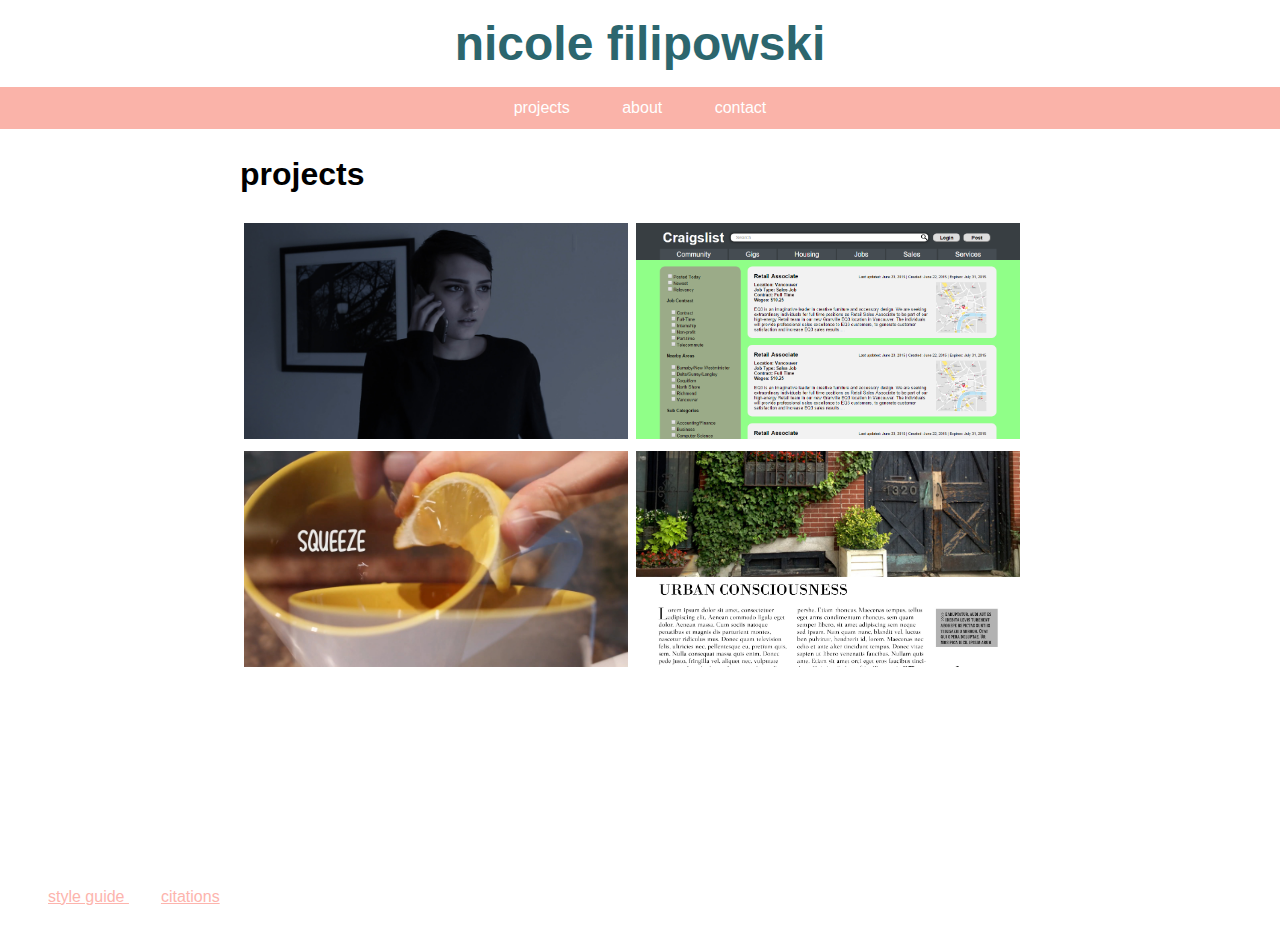
<file: index.html>
<!DOCTYPE html>
<html lang="en">

  <head>
    <meta charset="utf-8">
    <meta name="viewport" content="width=device-width, initial-scale=1">
    <title>P03 Portfolio</title>
    <link href="css/main.css" rel="stylesheet">
    <link href="css/fonts.css" rel="stylesheet">
  </head>

  <body>

        <header>
          <h1><a href="index.html">nicole filipowski</a></h1>
          <nav id="navigation">
              <a href="index.html"> projects </a>
              <a href="html/about.html"> about </a>
              <a href="html/contact.html"> contact </a>
          </nav>
        </header>

        <div class="wrapper">
          <h2> projects </h2>

          <div class="project-container">
            <a href="html/project1.html">
            <img src="img/filmStill1.jpg" alt="short film project" style="width:100%;">
            <div class="centered">
              <h2 class="project-title"> short film </h2>
            </div>
            </a>
          </div>

          <div class="project-container">
            <a href="html/project2.html">
            <img src="img/homepage.png" alt="web redesign project" style="width:100%;">
            <div class="centered">
              <h2 class="project-title"> website redesign </h2>
            </div>
            </a>
          </div>

          <div class="project-container">
            <a href="html/project3.html">
            <img src="img/project3-header.jpg" alt="30 second short film project" style="width:100%;">
            <div class="centered">
              <h2 class="project-title"> 30 second short film </h2>
            </div>
            </a>
          </div>

          <div class="project-container">
            <a href="html/project4.html">
            <img src="img/magazine-layout-header.jpg" alt="magazine spread project" style="width:100%;">
            <div class="centered">
              <h2 class="project-title"> magazine spread </h2>
            </div>
            </a>
          </div>

          <!-- <a href="html/project1.html">
          <div class="project">
            <h2 class="project-title"> short film </h2>
          </div>
          </a>

          <a href="html/project2.html">
          <div class="project">
            <h2> website redesign </h2>
          </div>
          </a>

          <a href="html/project3.html">
          <div class="project">
            <h2> 30 second short film </h2>
          </div>
          </a>

          <a href="html/project4.html">
          <div class="project">
            <h2> magazine spread </h2>
          </div>
          </a> -->

    </div>

    <footer>
      <a href="html/style-guide.html"> style guide </a>
      <a href="html/citations.html"> citations </a>
    </footer>

  </body>

</html>
</file>
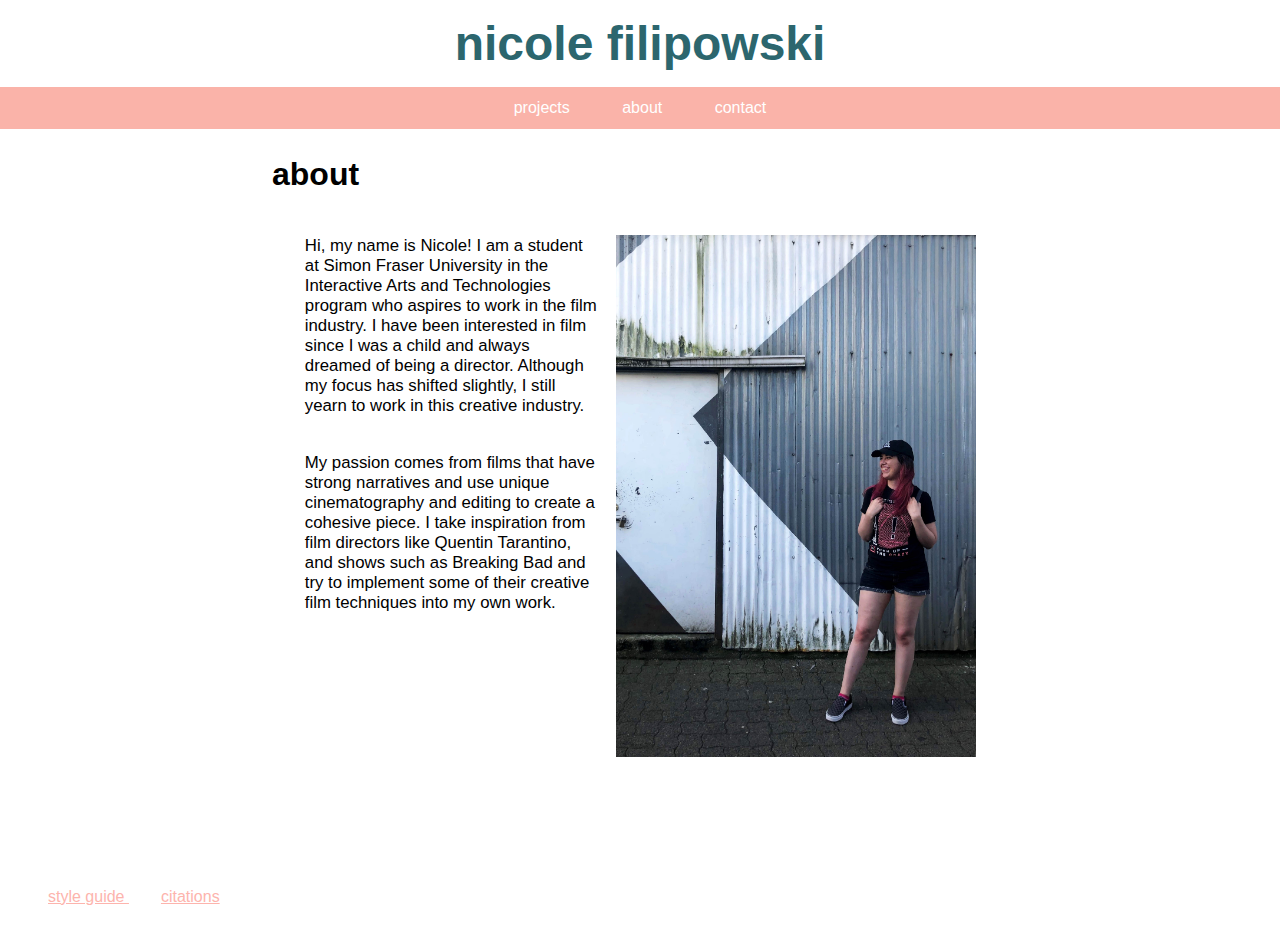
<file: html/about.html>
<!DOCTYPE html>
<html lang="en">

  <head>
    <meta charset="utf-8">
    <meta name="viewport" content="width=device-width, initial-scale=1">
    <title>P03 Portfolio</title>
    <link href="../css/main.css" rel="stylesheet">
    <link href="../css/fonts.css" rel="stylesheet">
  </head>

  <body>

        <header>
          <h1><a href="../index.html">nicole filipowski</a></h1>
          <nav id="navigation">
            <a href="../index.html"> projects </a>
            <a href="about.html"> about </a>
            <a href="contact.html"> contact </a>
          </nav>
        </header>

        <div class="wrapper">

          <section class="about">
            <h2> about </h2>
              <img src="../img/myself.jpg" alt="Nicole">
              <p>
                Hi, my name is Nicole! I am a student at Simon Fraser University in the Interactive Arts and Technologies program who aspires to work in the film industry. I have been interested in film since I was a child and always dreamed of being a director. Although my focus has shifted slightly, I still yearn to work in this creative industry.
              </p>
              <p>
                My passion comes from films that have strong narratives and use unique cinematography and editing to create a cohesive piece. I take inspiration from film directors like Quentin Tarantino, and shows such as Breaking Bad and try to implement some of their creative film techniques into my own work.
              </p>
          </section>


    </div>

    <footer>
      <a href="style-guide.html"> style guide </a>
      <a href="citations.html"> citations </a>
    </footer>

  </body>

</html>
</file>
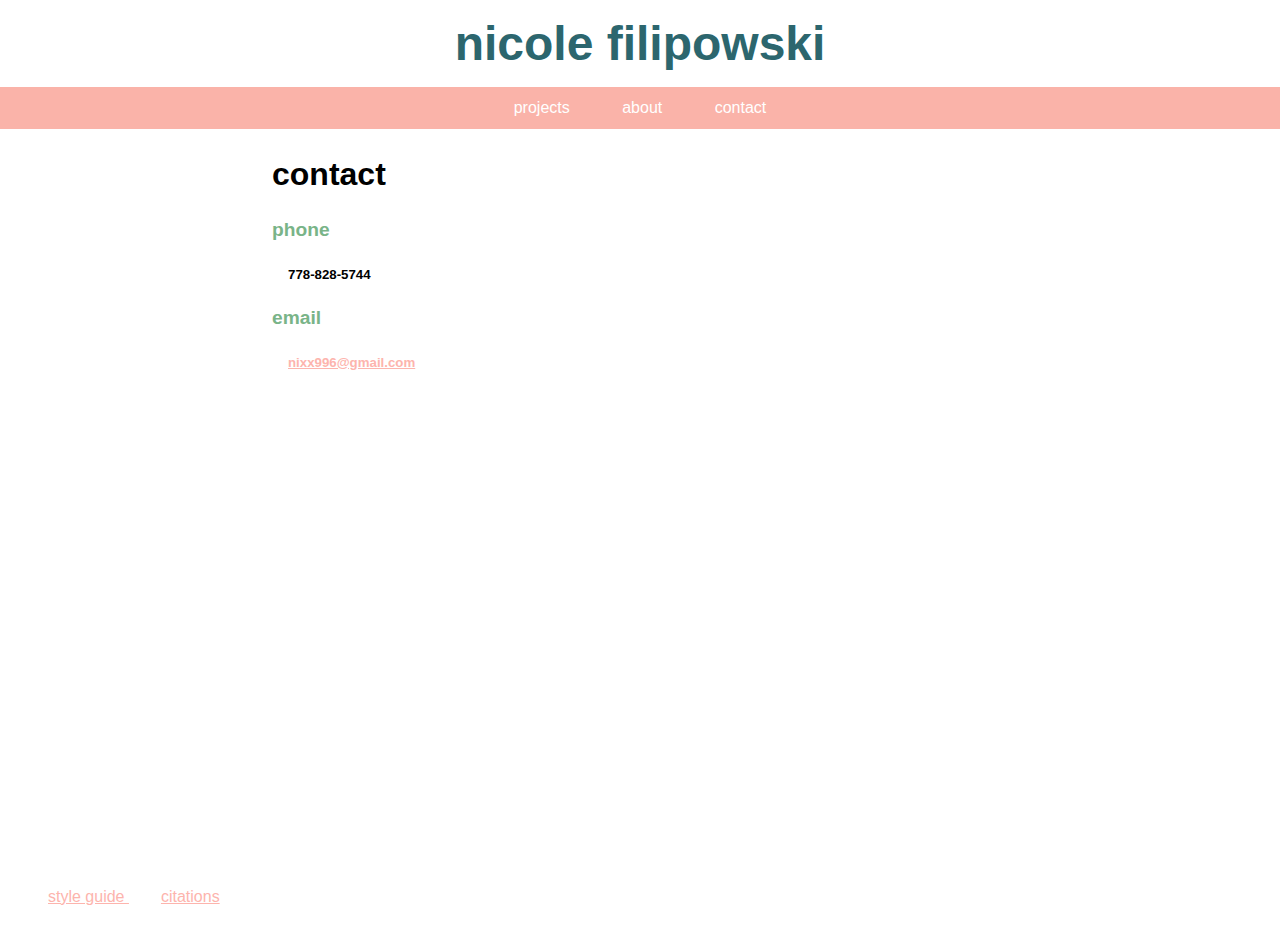
<file: html/contact.html>
<!DOCTYPE html>
<html lang="en">

  <head>
    <meta charset="utf-8">
    <meta name="viewport" content="width=device-width, initial-scale=1">
    <title>P03 Portfolio</title>
    <link href="../css/main.css" rel="stylesheet">
    <link href="../css/fonts.css" rel="stylesheet">
  </head>

  <body>

        <header>
          <h1><a href="../index.html">nicole filipowski</a></h1>
          <nav id="navigation">
            <a href="../index.html"> projects </a>
            <a href="about.html"> about </a>
            <a href="contact.html"> contact </a>
          </nav>
        </header>

        <div class="wrapper">

          <section>
            <h2> contact </h2>
              <h4> phone </h4>
                <h5> 778-828-5744 </h5>
              <h4> email </h4>
                <h5> <a href="mailto:nixx996@gmail.com" target="_top">nixx996@gmail.com</a> </h5>
          </section>
        </div>

    <footer>
      <a href="style-guide.html"> style guide </a>
      <a href="citations.html"> citations </a>
    </footer>

  </body>

</html>
</file>
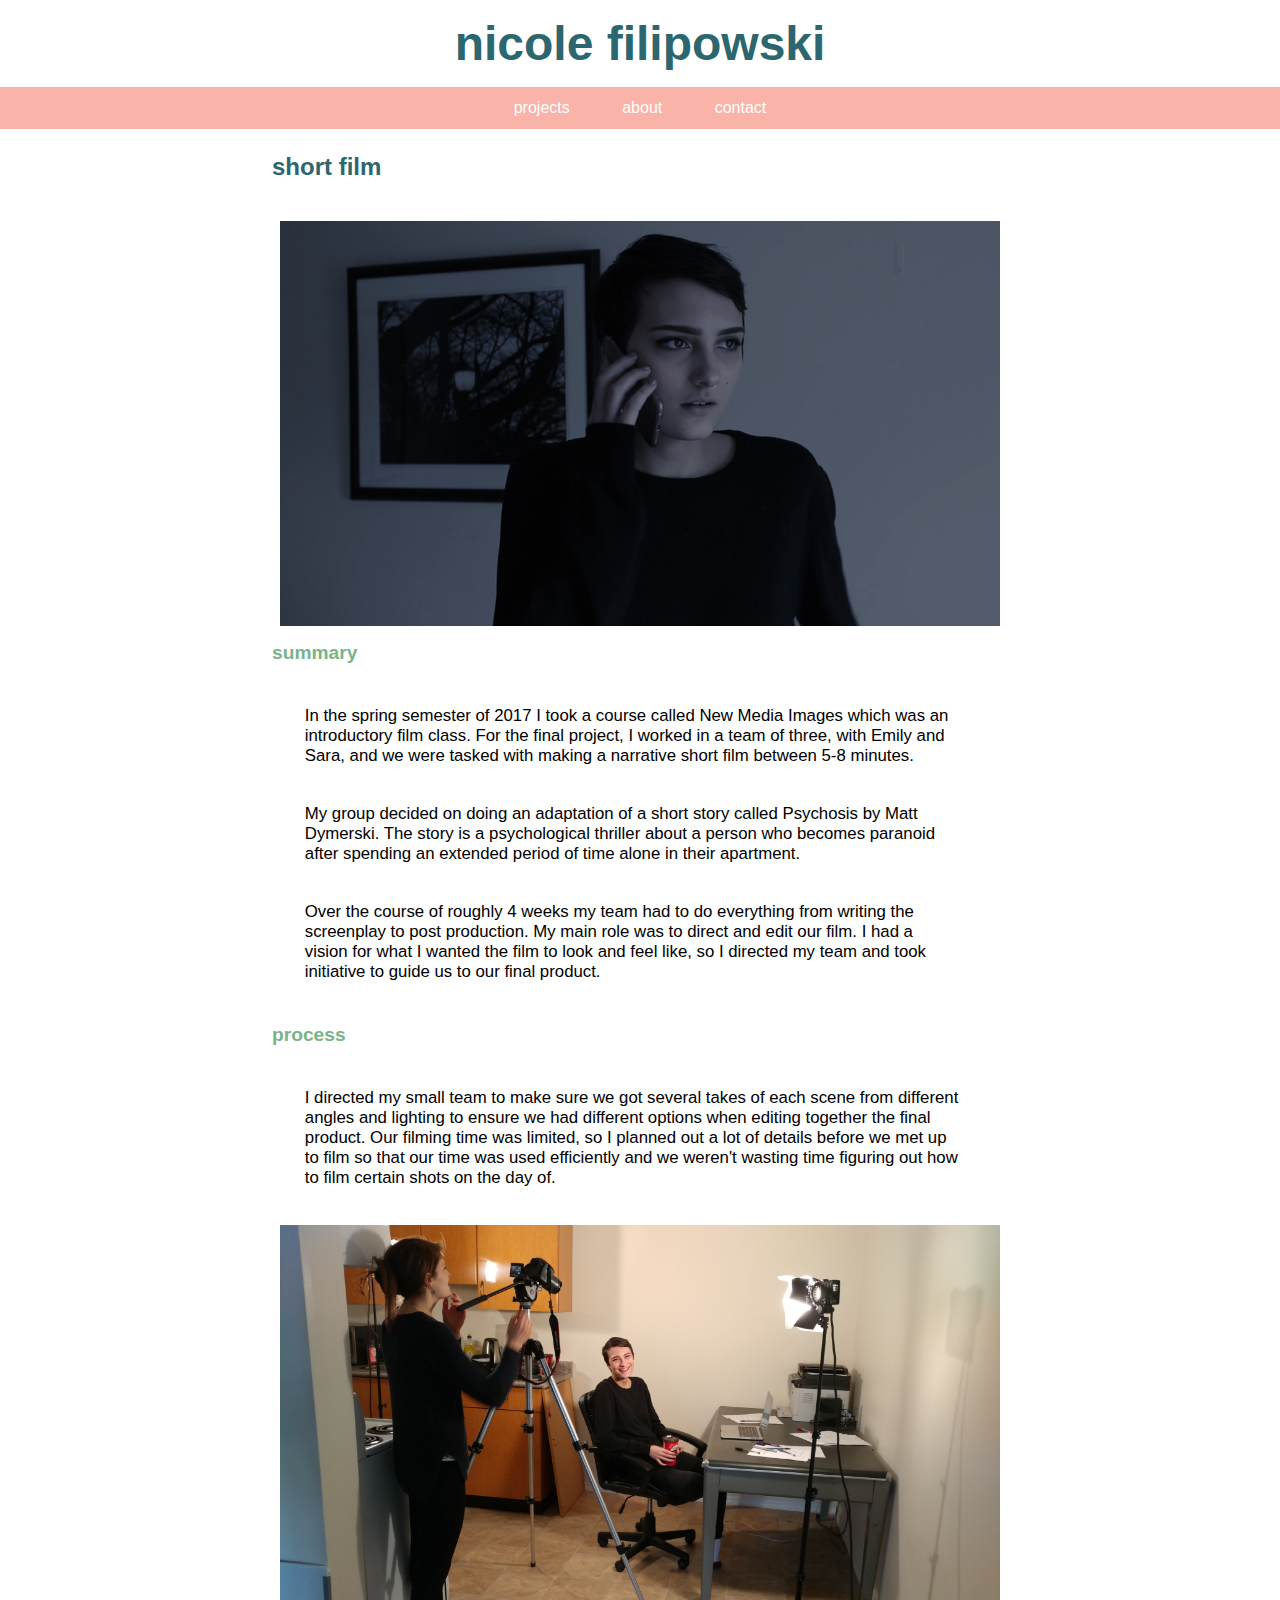
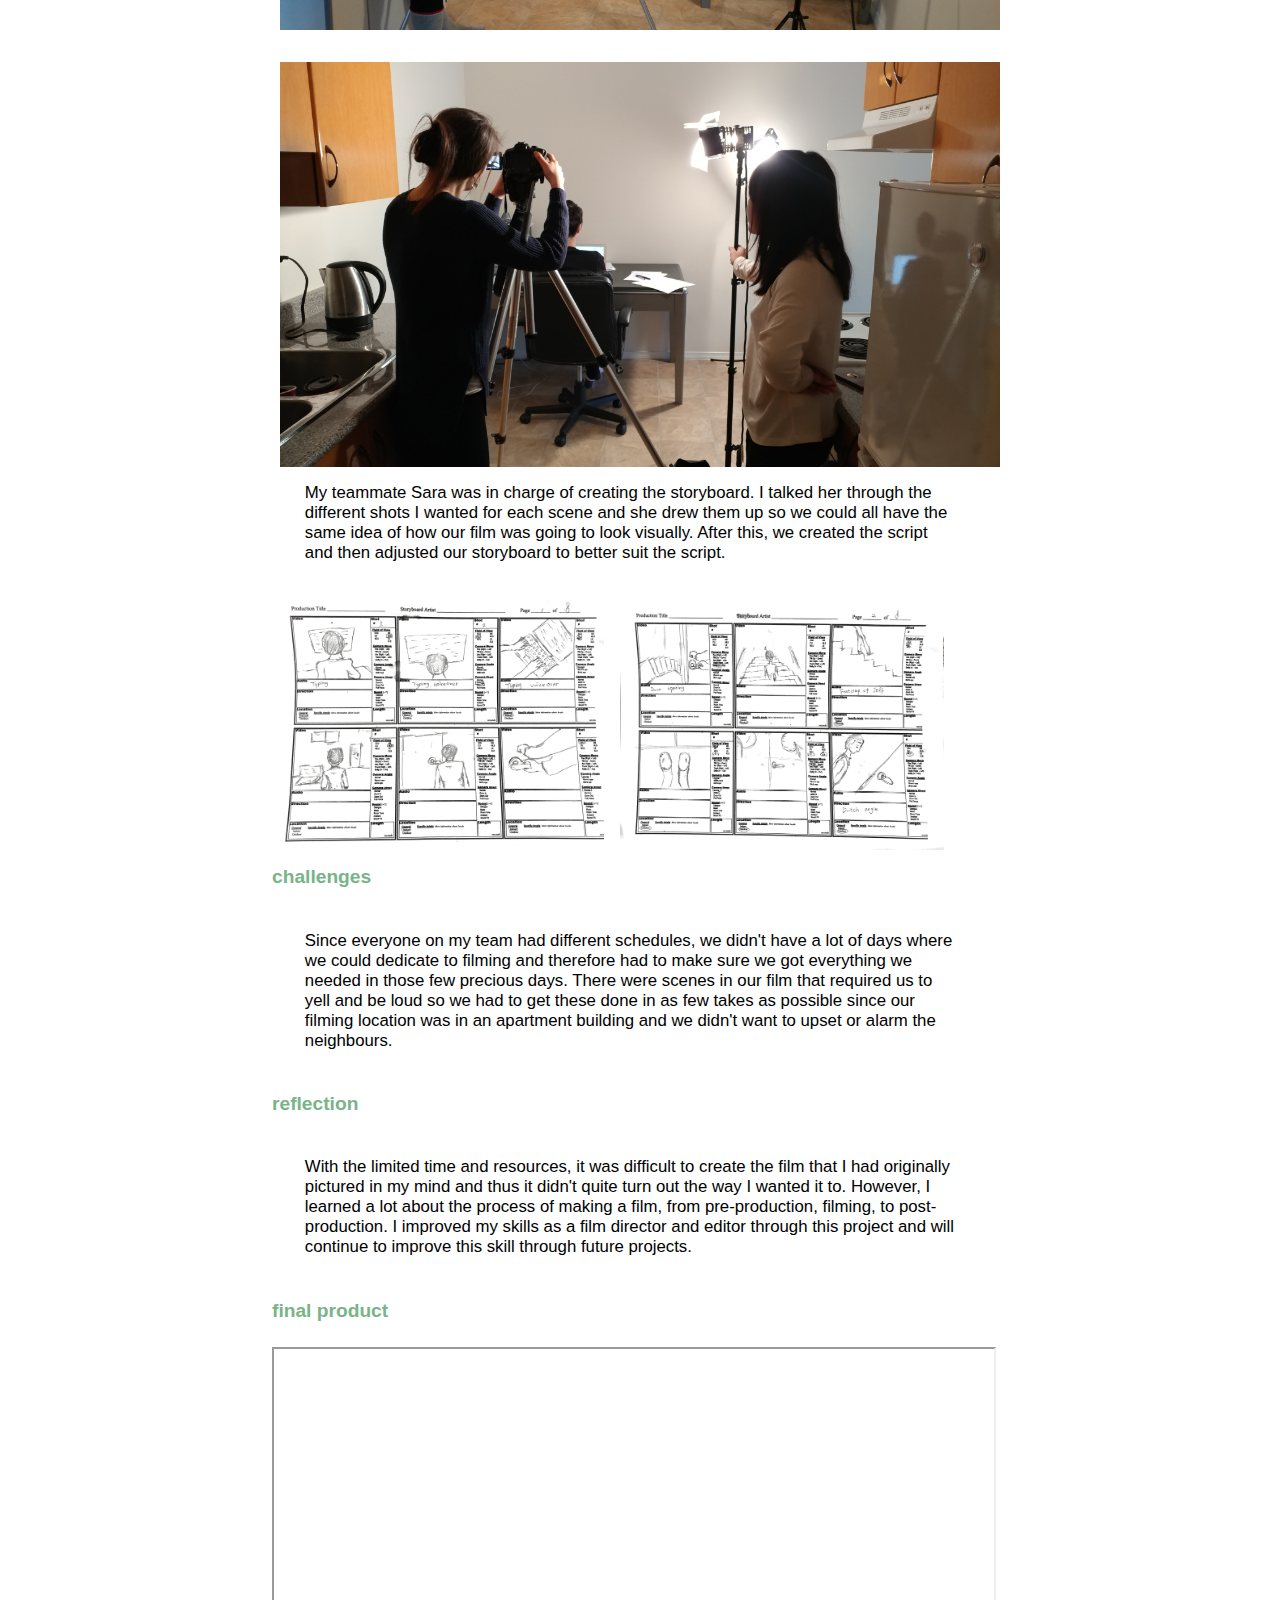
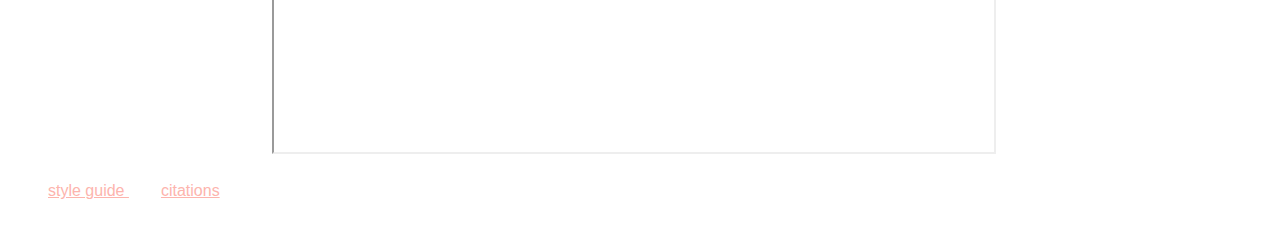
<file: html/project1.html>
<!DOCTYPE html>
<html lang="en">

  <head>
    <meta charset="utf-8">
    <meta name="viewport" content="width=device-width, initial-scale=1">
    <title>P03 Portfolio</title>
    <link href="../css/main.css" rel="stylesheet">
    <link href="../css/fonts.css" rel="stylesheet">
  </head>

  <body>

        <header>
          <h1><a href="../index.html">nicole filipowski</a></h1>
          <nav id="navigation">
            <a href="../index.html"> projects </a>
            <a href="about.html"> about </a>
            <a href="contact.html"> contact </a>
          </nav>
        </header>

        <div class="wrapper">

          <section class="process-analysis">
            <h3> short film</h3>
            <img src="../img/filmStill1.jpg" alt="Film production still" style="width:100%">
            <h4> summary </h4>
            <p>
              In the spring semester of 2017 I took a course called New Media Images which was an introductory film class. For the final project, I worked in a team of three, with Emily and Sara, and we were tasked with making a narrative short film between 5-8 minutes.
            </p>
            <p>
              My group decided on doing an adaptation of a short story called Psychosis by Matt Dymerski. The story is a psychological thriller about a person who becomes paranoid after spending an extended period of time alone in their apartment.
            </p>
            <p>
              Over the course of roughly 4 weeks my team had to do everything from writing the screenplay to post production. My main role was to direct and edit our film. I had a vision for what I wanted the film to look and feel like, so I directed my team and took initiative to guide us to our final product.
            </p>

            <h4> process </h4>
            <p>
              I directed my small team to make sure we got several takes of each scene from different angles and lighting to ensure we had different options when editing together the final product. Our filming time was limited, so I planned out a lot of details before we met up to film so that our time was used efficiently and we weren't wasting time figuring out how to film certain shots on the day of.
            </p>
              <img src="../img/project1-production-still1.jpg" alt="Film production still" style="width:100%">
              <img src="../img/project1-production-still2.jpg" alt="Film production still" style="width:100%">
            <p>
              My teammate Sara was in charge of creating the storyboard. I talked her through the different shots I wanted for each scene and she drew them up so we could all have the same idea of how our film was going to look visually. After this, we created the script and then adjusted our storyboard to better suit the script.
            </p>
              <img src="../img/storyboard1.png" alt="Film production still" style="width:45%">
              <img src="../img/storyboard2.png" alt="Film production still" style="width:45%">

            <h4> challenges </h4>
            <p>
              Since everyone on my team had different schedules, we didn't have a lot of days where we could dedicate to filming and therefore had to make sure we got everything we needed in those few precious days. There were scenes in our film that required us to yell and be loud so we had to get these done in as few takes as possible since our filming location was in an apartment building and we didn't want to upset or alarm the neighbours.
            </p>

            <h4> reflection </h4>
            <p>
              With the limited time and resources, it was difficult to create the film that I had originally pictured in my mind and thus it didn't quite turn out the way I wanted it to. However, I learned a lot about the process of making a film, from pre-production, filming, to post-production. I improved my skills as a film director and editor through this project and will continue to improve this skill through future projects.​​​​​​​
            </p>

            <h4> final product </h4>
              <div class="iframe-div">
                <iframe width="2" height="400" src="https://www.youtube.com/embed/1Thexcnnfjk" allow="accelerometer; autoplay; encrypted-media; gyroscope; picture-in-picture" allowfullscreen>
                </iframe>
              </div>
          </section>

    </div>

    <footer>
      <a href="style-guide.html"> style guide </a>
      <a href="citations.html"> citations </a>
    </footer>

  </body>

</html>
</file>
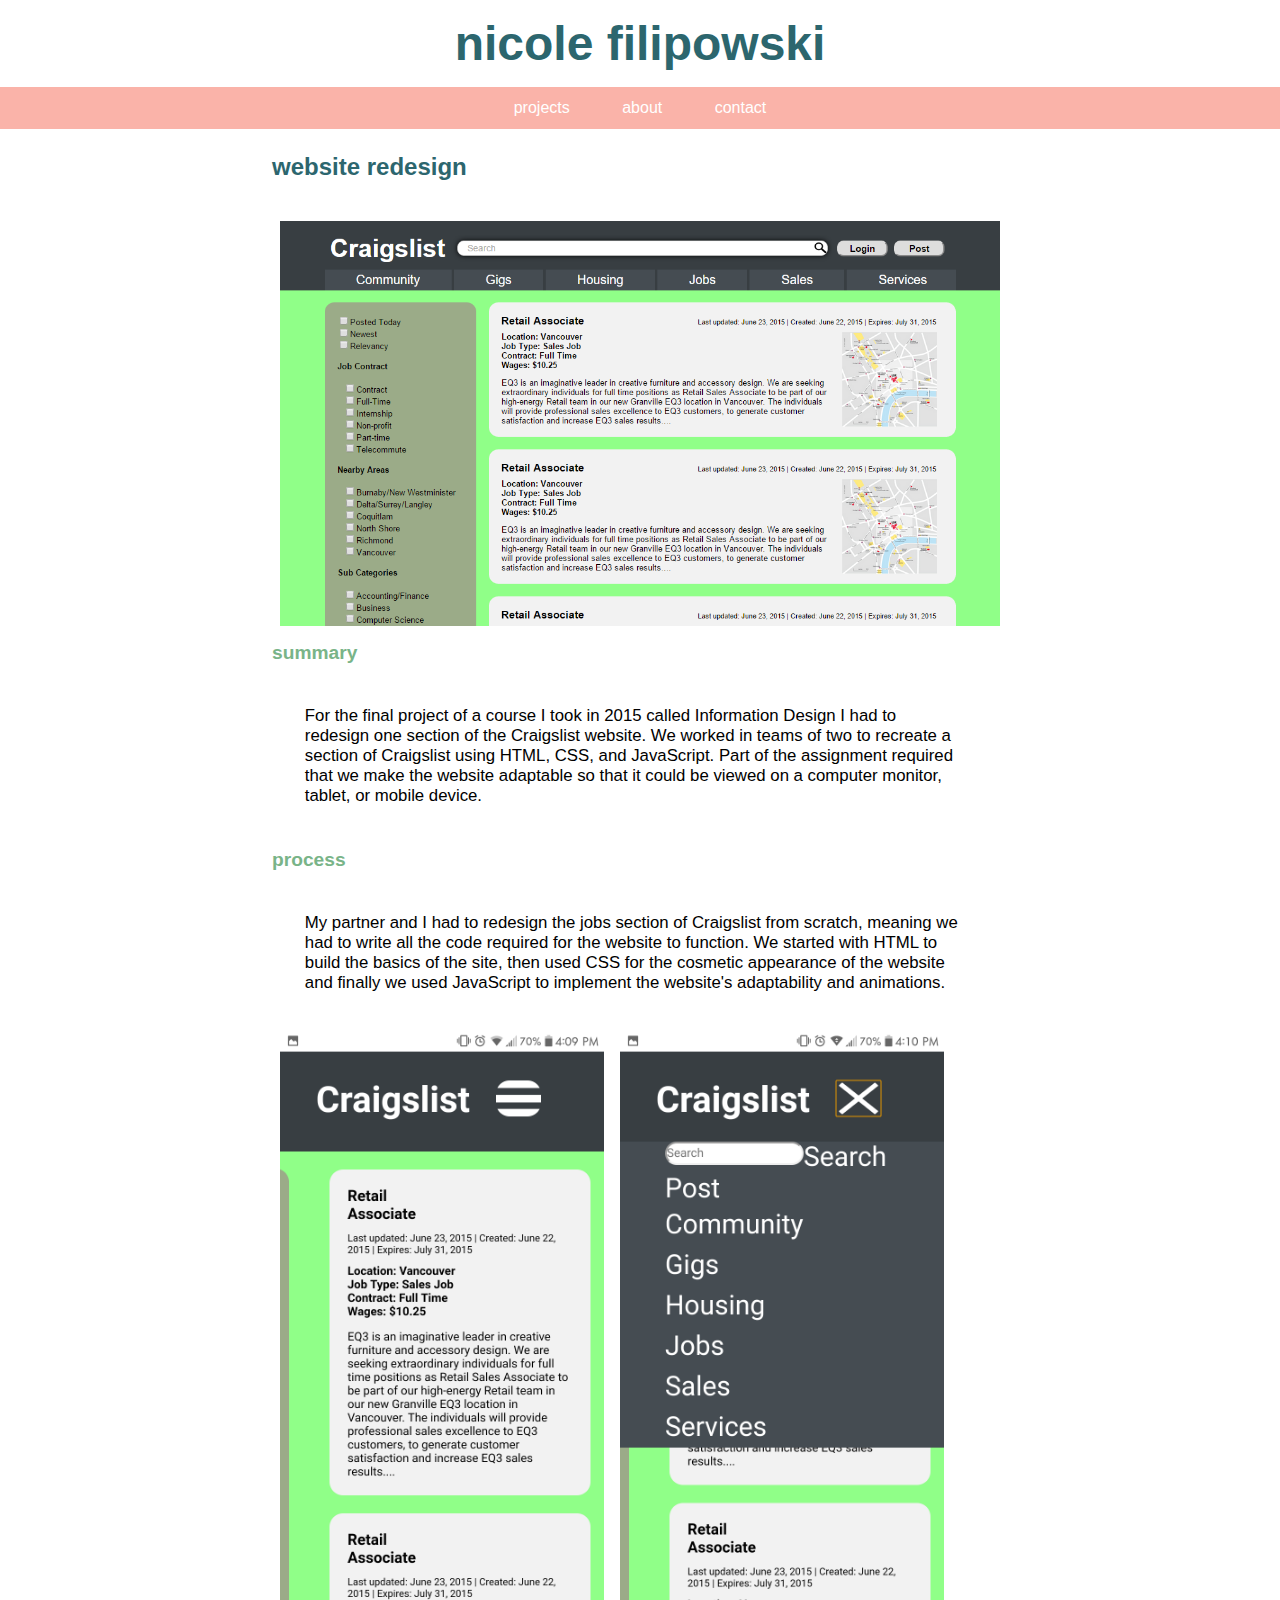
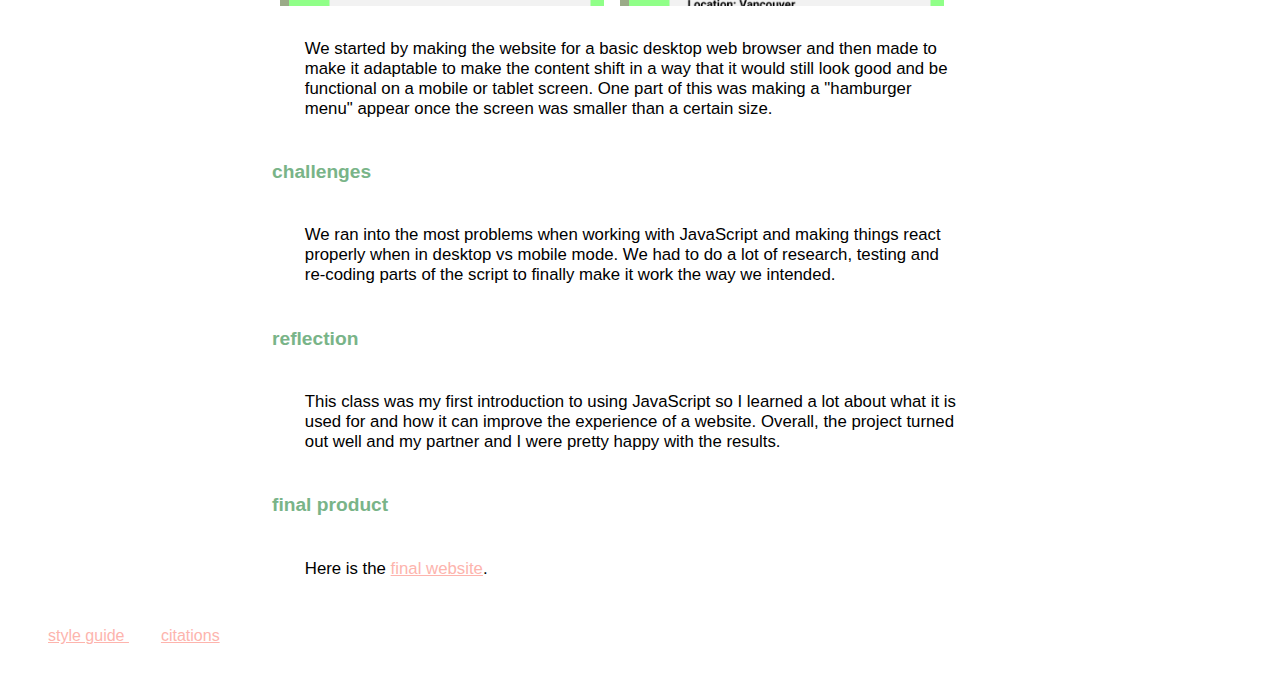
<file: html/project2.html>
<!DOCTYPE html>
<html lang="en">

  <head>
    <meta charset="utf-8">
    <meta name="viewport" content="width=device-width, initial-scale=1">
    <title>P03 Portfolio</title>
    <link href="../css/main.css" rel="stylesheet">
    <link href="../css/fonts.css" rel="stylesheet">
  </head>

  <body>

        <header>
          <h1><a href="../index.html">nicole filipowski</a></h1>
          <nav id="navigation">
            <a href="../index.html"> projects </a>
            <a href="about.html"> about </a>
            <a href="contact.html"> contact </a>
          </nav>
        </header>

    <div class="wrapper">

          <section class="process-analysis">
            <h3> website redesign </h3>
            <img src="../img/homepage.png" alt="Craigslist redesign" style="width:100%">

            <h4> summary </h4>
            <p>
              For the final project of a course I took in 2015 called Information Design I had to redesign one section of the Craigslist website. We worked in teams of two to recreate a section of Craigslist using HTML, CSS, and JavaScript. Part of the assignment required that we make the website adaptable so that it could be viewed on a computer monitor, tablet, or mobile device.
            </p>

            <h4> process </h4>
            <p>
              My partner and I had to redesign the jobs section of Craigslist from scratch, meaning we had to write all the code required for the website to function. We started with HTML to build the basics of the site, then used CSS for the cosmetic appearance of the website and finally we used JavaScript to implement the website's adaptability and animations.
            </p>
            <img src="../img/craigslist2.png" alt="Craigslist redesign" style="width:45%">
            <img src="../img/craigslist3.png" alt="Craigslist redesign" style="width:45%">
            <p class="content">
              We started by making the website for a basic desktop web browser and then made to make it adaptable to make the content shift in a way that it would still look good and be functional on a mobile or tablet screen. One part of this was making a "hamburger menu" appear once the screen was smaller than a certain size.
            </p>

            <h4> challenges </h4>
            <p>
              We ran into the most problems when working with JavaScript and making things react properly when in desktop vs mobile mode. We had to do a lot of research, testing and re-coding parts of the script to finally make it work the way we intended.
            </p>

            <h4> reflection </h4>
            <p>
              This class was my first introduction to using JavaScript so I learned a lot about what it is used for and how it can improve the experience of a website. Overall, the project turned out well and my partner and I were pretty happy with the results.
            </p>
            
            <h4> final product </h4>
            <p>
              Here is the <a href="http://www.sfu.ca/~nfilipow/IAT235/Project3/" target="_blank">final website</a>.
            </p>
          </section>

    </div>

    <footer>
      <a href="style-guide.html"> style guide </a>
      <a href="citations.html"> citations </a>
    </footer>

  </body>

</html>
</file>
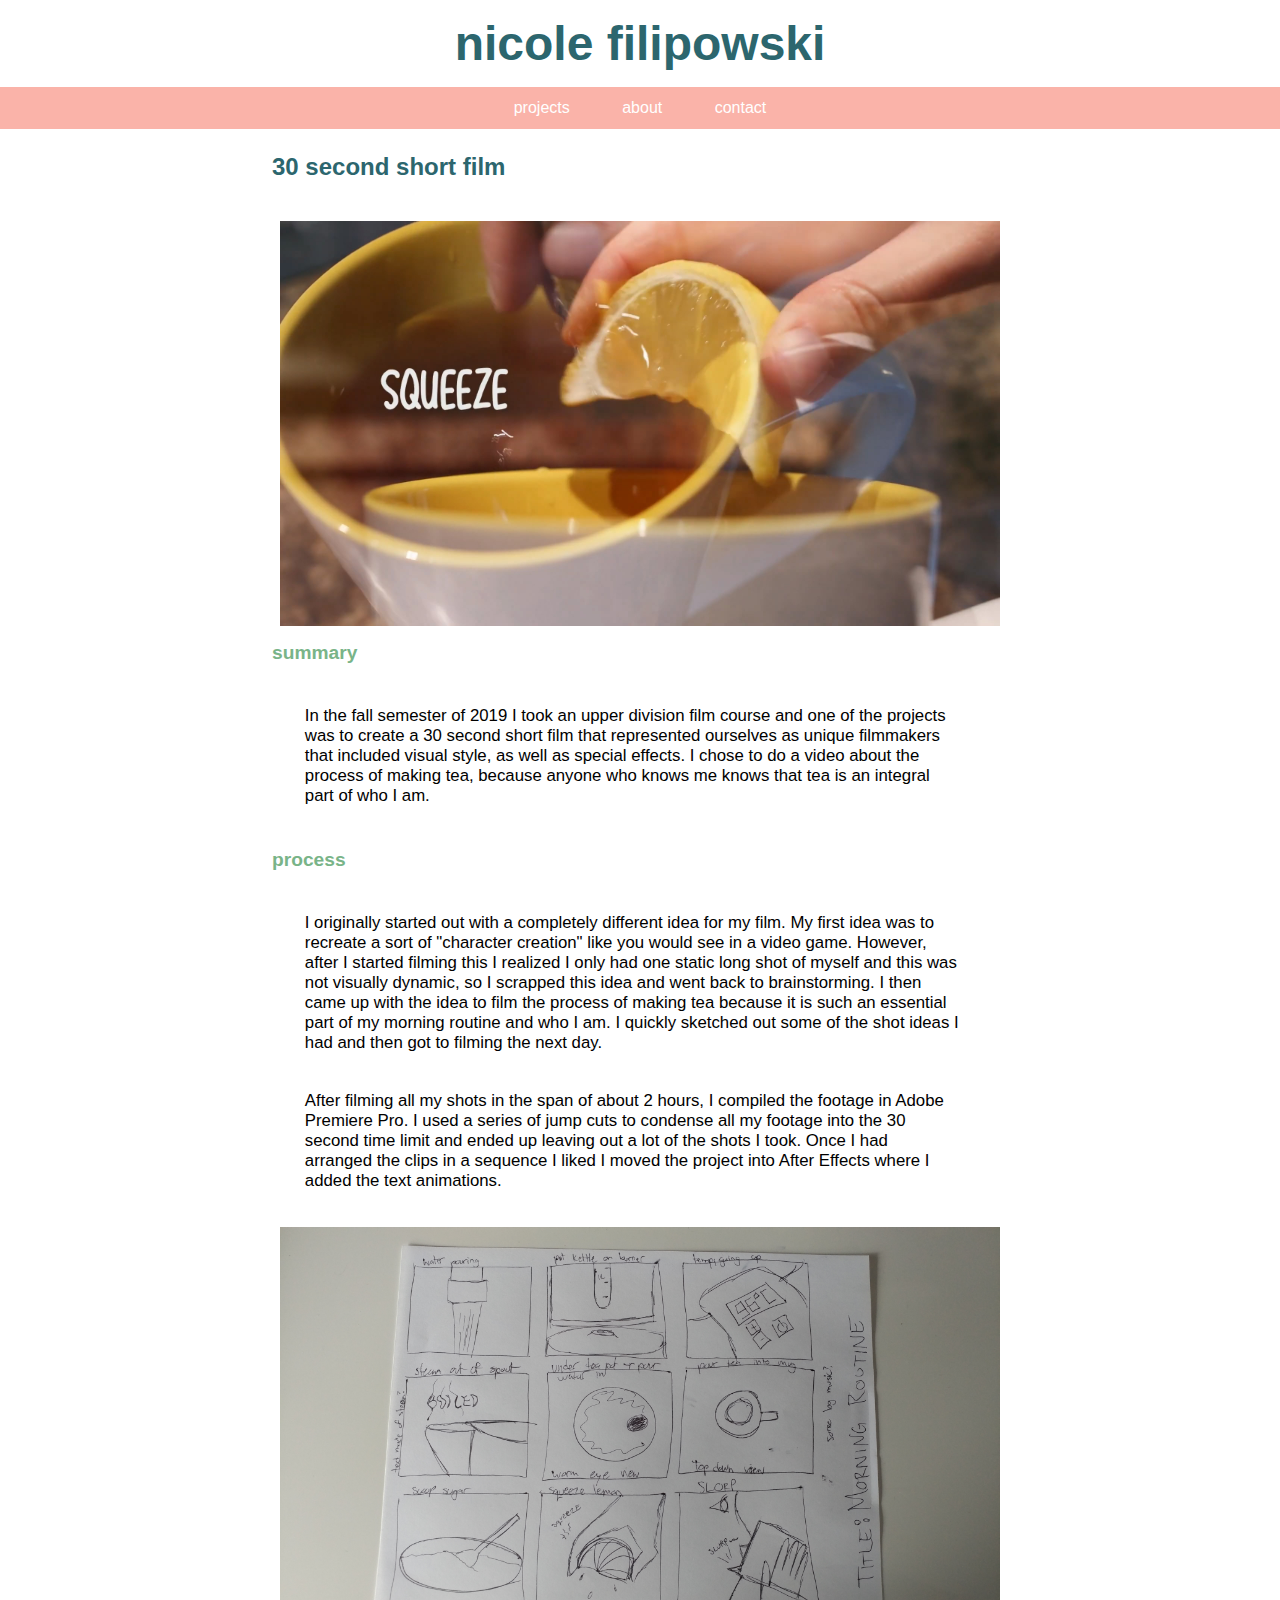
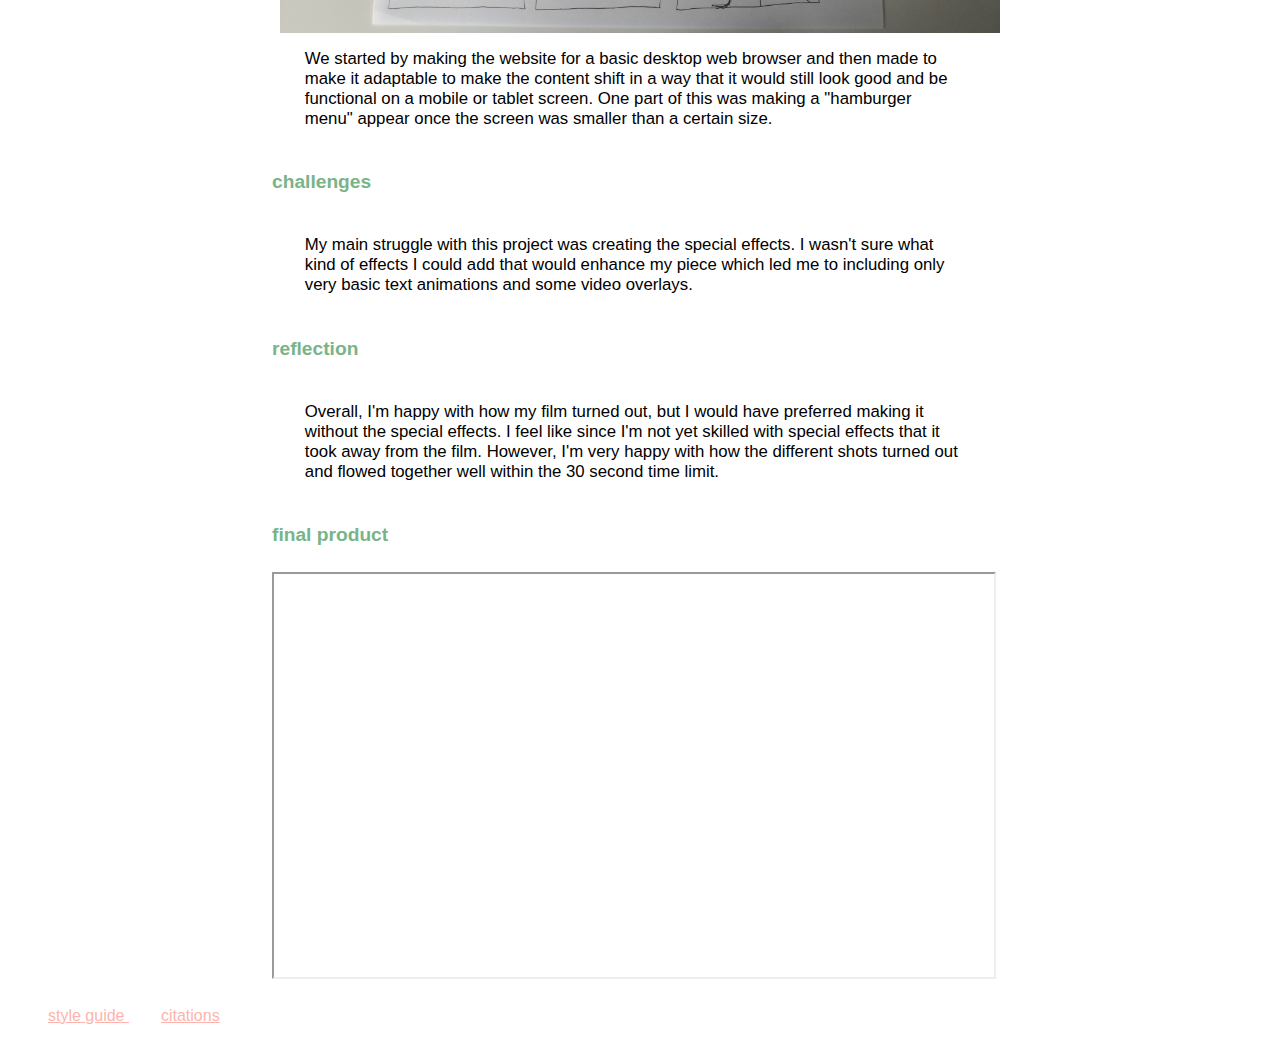
<file: html/project3.html>
<!DOCTYPE html>
<html lang="en">

  <head>
    <meta charset="utf-8">
    <meta name="viewport" content="width=device-width, initial-scale=1">
    <title>P03 Portfolio</title>
    <link href="../css/main.css" rel="stylesheet">
    <link href="../css/fonts.css" rel="stylesheet">
  </head>

  <body>

        <header>
          <h1><a href="../index.html">nicole filipowski</a></h1>
          <nav id="navigation">
            <a href="../index.html"> projects </a>
            <a href="about.html"> about </a>
            <a href="contact.html"> contact </a>
          </nav>
        </header>

    <div class="wrapper">

          <section class="process-analysis">
            <h3> 30 second short film </h3>
            <img src="../img/project3-header.jpg" alt="Lemon squeezing into tea" style="width:100%">
            <h4> summary </h4>
            <p>
              In the fall semester of 2019 I took an upper division film course and one of the projects was to create a 30 second short film that represented ourselves as unique filmmakers that included visual style, as well as special effects. I chose to do a video about the process of making tea, because anyone who knows me knows that tea is an integral part of who I am.
            </p>

            <h4> process </h4>
            <p>
              I originally started out with a completely different idea for my film. My first idea was to recreate a sort of "character creation" like you would see in a video game. However, after I started filming this I realized I only had one static long shot of myself and this was not visually dynamic, so I scrapped this idea and went back to brainstorming. I then came up with the idea to film the process of making tea because it is such an essential part of my morning routine and who I am. I quickly sketched out some of the shot ideas I had and then got to filming the next day.
            </p>
            <p>
              After filming all my shots in the span of about 2 hours, I compiled the footage in Adobe Premiere Pro. I used a series of jump cuts to condense all my footage into the 30 second time limit and ended up leaving out a lot of the shots I took. Once I had arranged the clips in a sequence I liked I moved the project into After Effects where I added the text animations.
            </p>
            <img src="../img/tea-storyboard.jpg" alt="Storyboard" style="width:100%">
            <p>
              We started by making the website for a basic desktop web browser and then made to make it adaptable to make the content shift in a way that it would still look good and be functional on a mobile or tablet screen. One part of this was making a "hamburger menu" appear once the screen was smaller than a certain size.
            </p>

            <h4> challenges </h4>
            <p>
              My main struggle with this project was creating the special effects. I wasn't sure what kind of effects I could add that would enhance my piece which led me to including only very basic text animations and some video overlays. 
            </p>

            <h4> reflection </h4>
            <p>
              Overall, I'm happy with how my film turned out, but I would have preferred making it without the special effects. I feel like since I'm not yet skilled with special effects that it took away from the film. However, I'm very happy with how the different shots turned out and flowed together well within the 30 second time limit.
            </p>

            <h4> final product </h4>
            <div class="iframe-div">
              <iframe width="2" height="400" src="https://www.youtube.com/embed/-el0Rch0PqE" allow="accelerometer; autoplay; encrypted-media; gyroscope; picture-in-picture" allowfullscreen>
              </iframe>
            </div>

          </section>

    </div>

    <footer>
      <a href="style-guide.html"> style guide </a>
      <a href="citations.html"> citations </a>
    </footer>

  </body>

</html>
</file>
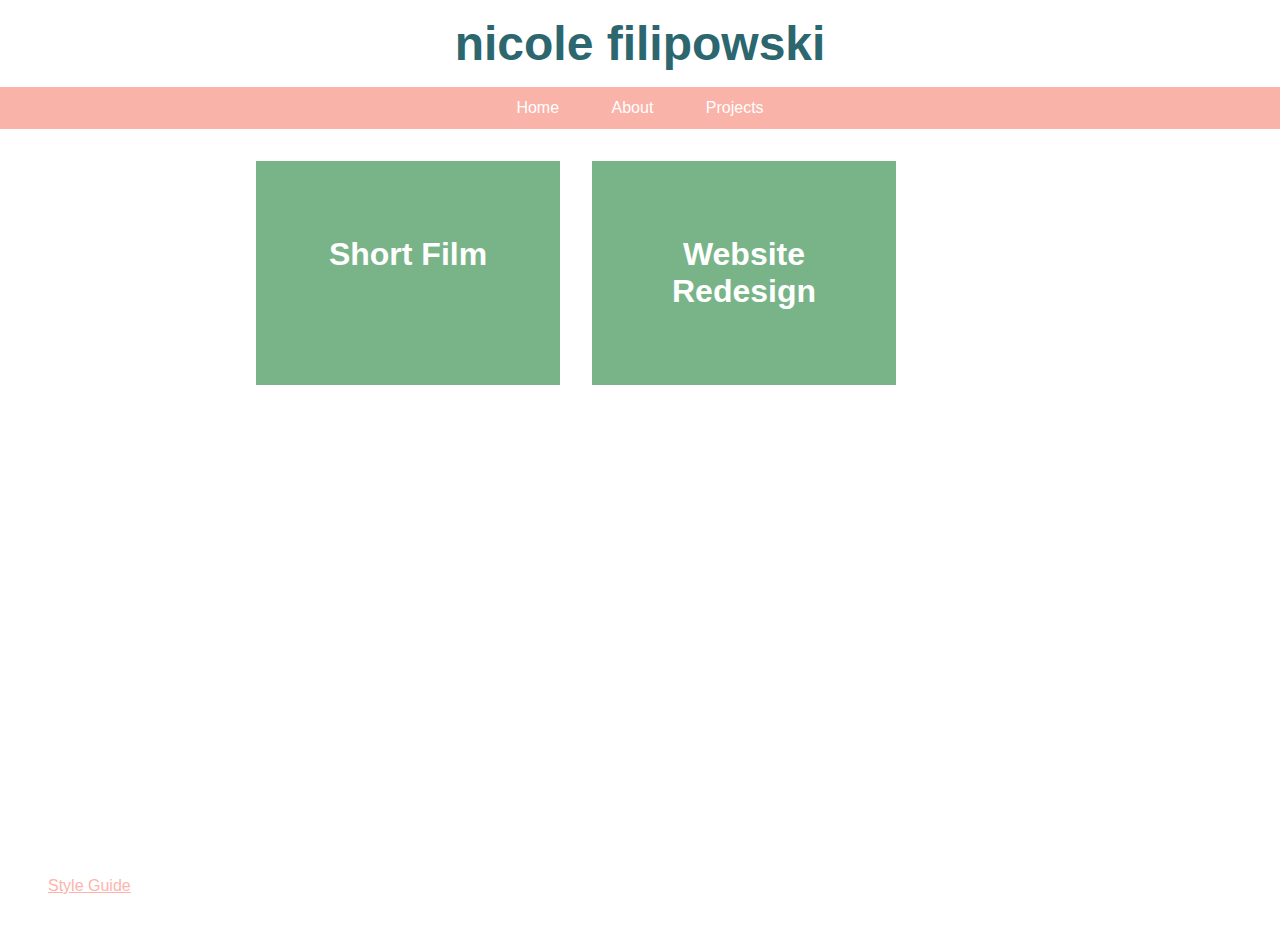
<file: html/projects.html>
<!DOCTYPE html>
<html lang="en">

  <head>
    <meta charset="utf-8">
    <meta name="viewport" content="width=device-width, initial-scale=1">
    <title>P03 Portfolio</title>
    <link href="../css/main.css" rel="stylesheet">
    <link href="../css/fonts.css" rel="stylesheet">
  </head>

  <body>

        <header>
          <h1>nicole filipowski</h1>
          <nav id="navigation">
              <a href="../index.html"> Home </a>
              <a href="about.html"> About </a>
              <a href="projects.html"> Projects </a>
          </nav>
        </header>

        <div class="wrapper">

          <a href="project1.html">
          <div class="project">
            <h2> Short Film </h2>
          </div>
          </a>

          <a href="project2.html">
          <div class="project">
            <h2> Website Redesign </h2>
          </div>
          </a>


        

    </div>

    <footer>
      <a href="style-guide.html"> Style Guide </a>
    </footer>

  </body>

</html>
</file>
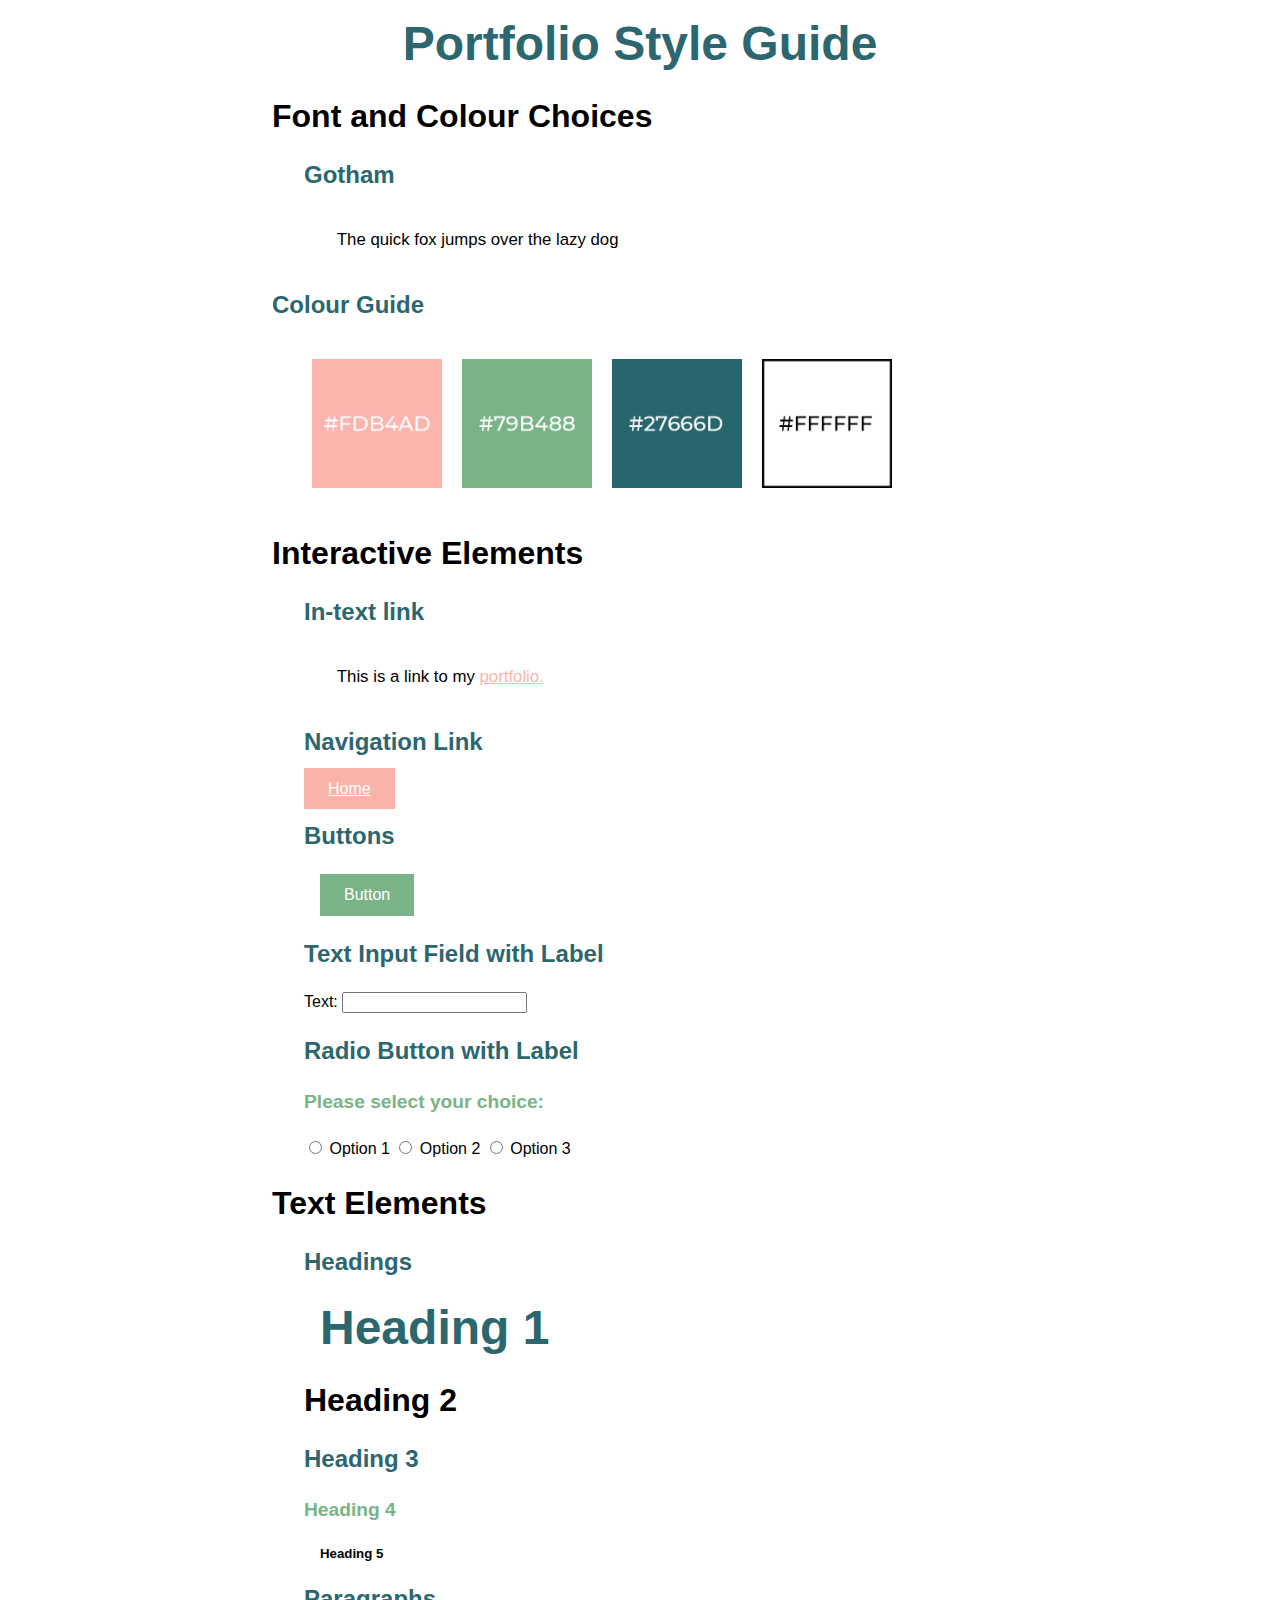
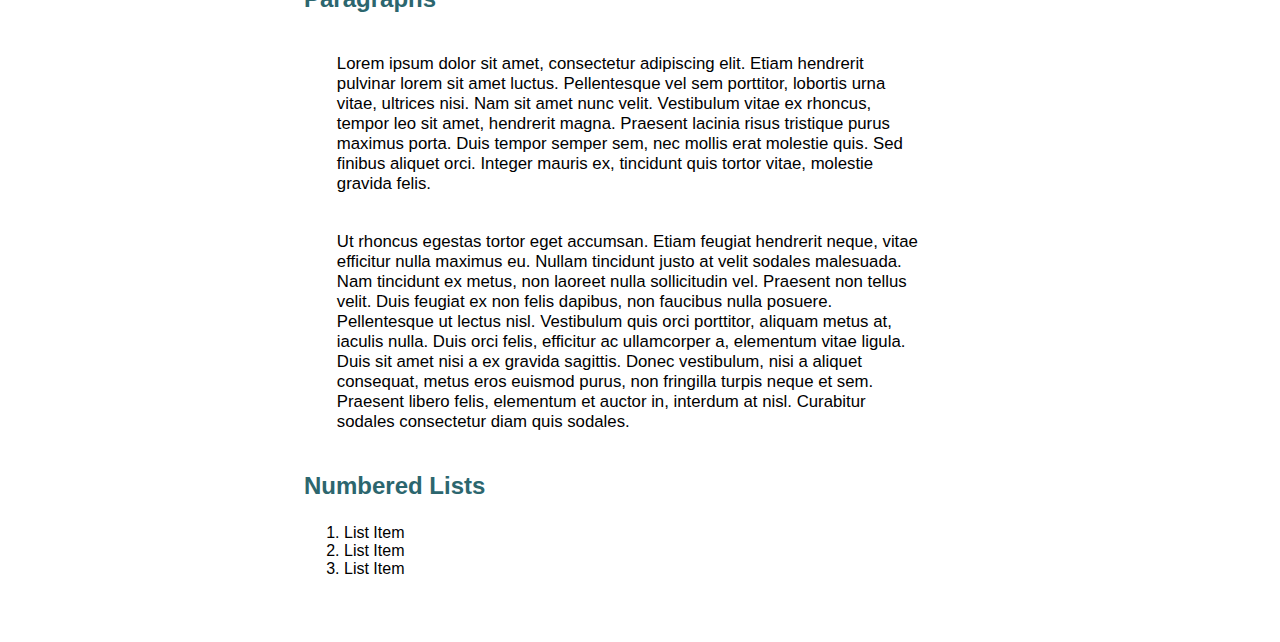
<file: html/style-guide.html>
<!DOCTYPE html>
<html lang="en">

  <head>
    <meta charset="utf-8">
    <meta name="viewport" content="width=device-width, initial-scale=1">
    <title>P03 Portfolio</title>
    <link href="../css/main.css" rel="stylesheet">
    <link href="../css/fonts.css" rel="stylesheet">
  </head>

  <body>

    <header>
      <h1>Portfolio Style Guide</h1>
    </header>

    <div class="wrapper">

    <section class ="element">
      <h2>Font and Colour Choices</h2>
          <section class="element">
              <h3>Gotham</h3>
              <p>The quick fox jumps over the lazy dog</p>
          </section>
    </section>

    <section>
      <h3>Colour Guide</h3>
      <section class= "element">
        <img src="../img/color-1.png" alt="pink" style="width:20%;">
        <img src="../img/color-2.png" alt="green" style="width:20%;">
        <img src="../img/color-3.png" alt="teal" style="width:20%;">
        <img src="../img/color-4.png" alt="white" style="width:20%;">

      </section>
    </section>

    <!-- INTERACTIVE ELEMENTS SECTION // -->
    <section id="interactive_elements">
      <h2>Interactive Elements</h2>
      <section class="element">
        <h3>In-text link</h3>
        <p>This is a link to my <a href="../index.html">portfolio.</a></p>
      </section>

      <section id="navigation">
        <h3>Navigation Link</h3>
              <a href="index.html"> Home </a>
      </section>

      <section class="element">
        <h3>Buttons</h3>
        <button>
          Button
        </button>
      </section>

      <section class="element">
        <h3>Text Input Field with Label</h3>
        <form>
          <label for="text" class="form-text">Text: </label>
          <input type="text" name="Text" class="text">
        </form>
      </section>

      <section class="element">
        <h3>Radio Button with Label</h3>
        <form action="/action_page.php" class="radio-section">
            <h4>Please select your choice:</h4>
            <input type="radio" name="option1" id="option1" value="dslr"> <label for="option1">Option 1</label>
            <input type="radio" name="option2" id="option2" class="radio" value="compact">  <label  for="option2">Option 2</label>
            <input type="radio" name="option3" id="option3" class="radio" value="other"> <label for="option3">Option 3</label>
          </form>
      </section>


    </section>
    <!-- // INTERACTIVE ELEMENTS SECTION -->

    <!-- TEXT ELEMENTS SECTION // -->
    <section id="text_elements">
      <h2>Text Elements</h2>
      <section class="element">
        <h3>Headings</h3>
        <h1>Heading 1</h1>
        <h2>Heading 2</h2>
        <h3>Heading 3</h3>
        <h4>Heading 4</h4>
        <h5>Heading 5</h5>
      </section>

      <section class="element">
        <h3>Paragraphs</h3>
        <p>Lorem ipsum dolor sit amet, consectetur adipiscing elit. Etiam hendrerit pulvinar lorem sit amet luctus. Pellentesque vel sem porttitor, lobortis urna vitae, ultrices nisi. Nam sit amet nunc velit. Vestibulum vitae ex rhoncus, tempor leo sit amet, hendrerit magna. Praesent lacinia risus tristique purus maximus porta. Duis tempor semper sem, nec mollis erat molestie quis. Sed finibus aliquet orci. Integer mauris ex, tincidunt quis tortor vitae, molestie gravida felis.</p>
        <p>Ut rhoncus egestas tortor eget accumsan. Etiam feugiat hendrerit neque, vitae efficitur nulla maximus eu. Nullam tincidunt justo at velit sodales malesuada. Nam tincidunt ex metus, non laoreet nulla sollicitudin vel. Praesent non tellus velit. Duis feugiat ex non felis dapibus, non faucibus nulla posuere. Pellentesque ut lectus nisl. Vestibulum quis orci porttitor, aliquam metus at, iaculis nulla. Duis orci felis, efficitur ac ullamcorper a, elementum vitae ligula. Duis sit amet nisi a ex gravida sagittis. Donec vestibulum, nisi a aliquet consequat, metus eros euismod purus, non fringilla turpis neque et sem. Praesent libero felis, elementum et auctor in, interdum at nisl. Curabitur sodales consectetur diam quis sodales.</p>
      </section>

      <section class="element">
        <h3>Numbered Lists</h3>
        <ol>
          <li>List Item</li>
          <li>List Item</li>
          <li>List Item</li>
        </ol>
      </section>

      </section>
    </div>

    <footer>

    </footer>

  </body>
</html>
</file>
<file: css/main.css>
@import "fonts.css";
@import url("fonts.css");

/* --------------------- SMALL SCREEN SIZE ------------------------------- */
@media only screen and (min-width: 100px) {
  .wrapper {
    height: 100%;
    min-height: 700px;
    margin: 1rem 1rem;
    transition: 0.3s;
  }

  .about img {
    clear: both;
    margin: 1rem;
    width: 95%;
  }

  /* --------------------- INDEX PROJECT IMAGES ---------------------  */

  .project:hover {
    background-color: #2C666E; /*teal*/
    transition: 0.2s;
  }

  .project-container {
    position: relative;
    text-align: center;
    color: white;
    float:left;
    width:100%;
    margin: 0.25rem;
  }

  .centered:hover {
    opacity: 0.85;
    transition: .5s ease;
  }

  .project-container img {
    margin: 0;
  }

  .project-title {
    color: white;
    font-size: 1.5rem;
    top: 50%;
    left: 50%;
    margin: 0;
    text-align: center;
    transform: translate(-50%, -50%);
    position: absolute;
  }

  .centered {
    position: absolute;
    top: 50%;
    left: 50%;
    width:100%;
    height:100%;
    opacity: 0;
    transform: translate(-50%, -50%);
    background-color: #2C666E; /*teal*/
  }

  /* ------------------------------------------------------------  */

  .process-analysis img {
    width: 100%;
  }
}



/* ------------------------ BIG SCREEN SIZE --------------------------*/
@media only screen and (min-width: 1000px) {
  .wrapper {
    height: 100%;
    min-height: 700px;
    margin: 1rem 15rem;
    transition: 0.3s;
  }

  .about img {
    float:right;
    margin: 1rem;
    width: 50%;
  }

  /* --------------------- INDEX PROJECT IMAGES ---------------------  */

  .project:hover {
    background-color: #2C666E; /*teal*/
    transition: 0.2s;
  }

  .project-container {
    position: relative;
    text-align: center;
    color: white;
    float:left;
    width:48%;
    margin: 0.25rem;
  }

  .centered:hover {
    opacity: 0.85;
    transition: .5s ease;
  }

  .project-container img {
    margin: 0;
  }

  .project-title {
    color: white;
    font-size: 1.5rem;
    top: 50%;
    left: 50%;
    margin: 0;
    text-align: center;
    transform: translate(-50%, -50%);
    position: absolute;
  }

  .centered {
    position: absolute;
    top: 50%;
    left: 50%;
    width:100%;
    height:100%;
    opacity: 0;
    transform: translate(-50%, -50%);
    background-color: #2C666E; /*teal*/
  }

  .process-analysis img {
    float:left;
    width: 30%;
  }

  /* ------------------------------------------------------------  */
}

body {
  margin: 0;
  font-family: "Gotham", sans-serif;
  background-color: white;
}

body a {
  color: #FDB4AD; /* pink */
}

body a:hover {
  color: #79B488; /* green */
  transition: 0.5s;
}

section {
  margin: 0 2rem;
  width: 90%;
}

.project {
  background-color: #79B488; /* green */
  text-align:center;
  color: white;
  padding: 3rem;
  width: 13rem;
  height: 8rem;
  float:left;
  margin: 1rem;
}

img {
  margin: 1rem 0.5rem;
}

.iframe-div {
  position: relative;
  padding-top: 56%;
}
/* https://codepen.io/cobycreative/pen/cIrnv */

iframe {
  position: absolute;
  top: 0;
  left:0;
  width: 100%;
  height: 100%;
}

.content {
  clear:both;
}

header {
  text-align: center;
}

header a {
  color: #2C666E; /*teal*/
  text-decoration: none;
}

h1 {
  font-weight: bold;
  font-size: 3rem;
  color: #2C666E; /*teal*/
  margin: 1rem;
}

h2 {
  font-size: 2rem;
  clear: both;
}

h3 {
  color: #2C666E; /*teal*/
  font-size: 1.5rem;
}

h4 {
  color: #79B488; /* green */
  clear: both;
  font-size: 1.2rem;
}

h5 {
  color: black;
  margin: 0 1rem;
}

nav {
  text-align: center;
  width: 100%;
  padding: 0.75rem 0;
  background-color: #FAB3A9; /* pink */
}

nav a {
  padding: 0.75rem 1rem;
  margin: 0 1rem;
  font-size: 1rem;
  background-color: #FAB3A9; /* pink */
  color: white;
}

#navigation a {
  padding: 0.75rem 1.5rem;
  margin: 0rem;
  font-size: 1rem;
  background-color: #FAB3A9; /* pink */
  color: white;
}

#navigation a:hover, #navigation a:focus, #navigation a:active {
  padding: 0.75rem 1.5rem;
  margin: 0rem;
  font-size: 1rem;
  background-color: #79B488; /* green */
  color: white;
}

p {
  margin: 0.25rem 1rem;
  padding: 1em;
  font-size: 1.05em;
}

button {
  background-color: #79B488; /* green */
  border: none;
  color: white;
  padding: 0.75rem 1.5rem;
  text-align: center;
  font-size: 1rem;
  display: inline-block;
  text-decoration: none;
  margin: 0 1rem;
}

button:hover, button:focus, button:active {
  background-color: #FDB4AD; /* pink */
  transition: 0.5s;
}

footer {
  margin: 1rem;
  padding: 1rem;
  clear: both;
}

footer a {
  margin: 1rem;
}
</file>
<file: css/fonts.css>
@font-face {
	font-family: 'GothamMedium';
	font-weight: medium;
	font-style: medium;
    src: url('fonts/Gotham-Font/GothamMedium.ttf') format('truetype');
}
</file>
